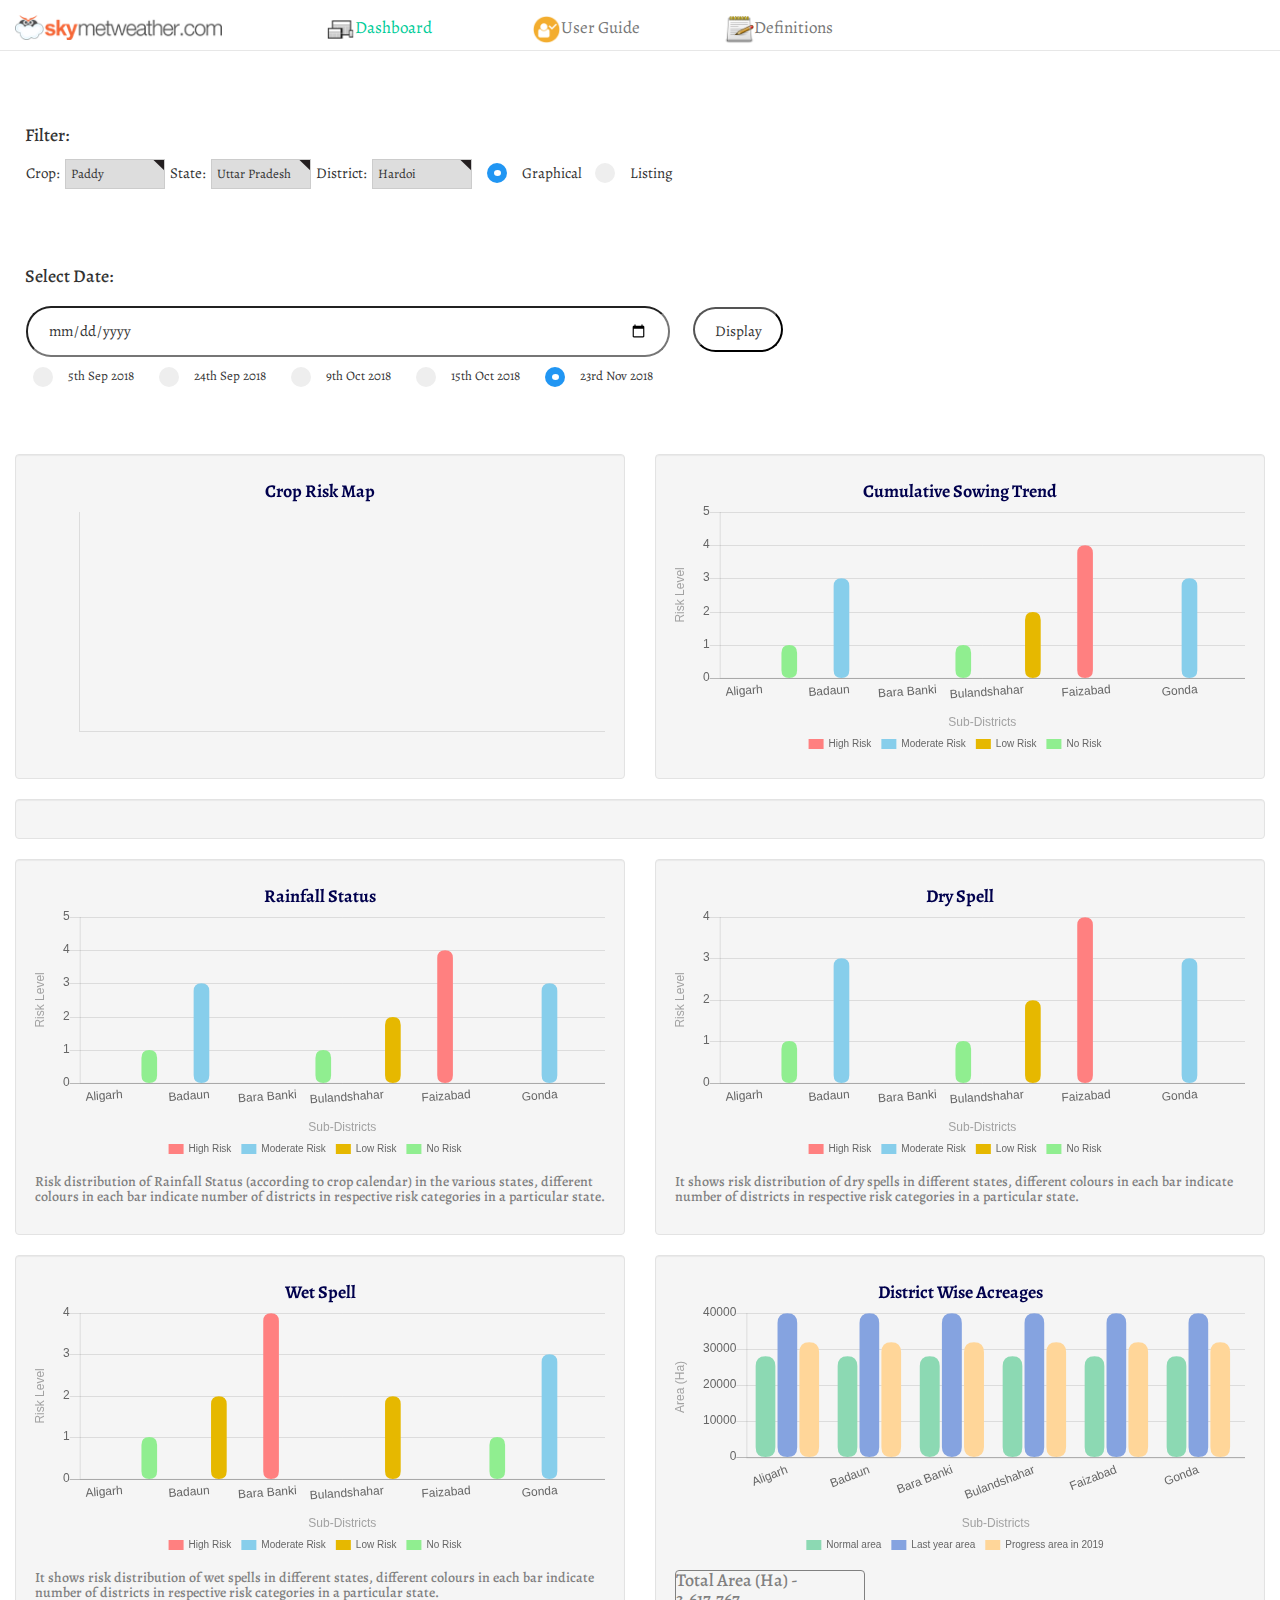
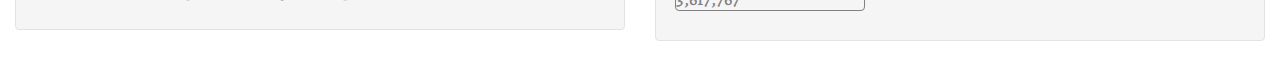
<file: index.html>
<!DOCTYPE html>
<html>
<head><link rel="shortcut icon" href="images/favicon.ico" type="image/x-icon">
<link rel="icon" href="images/favicon.ico" type="image/x-icon">
<link href="https://fonts.googleapis.com/css?family=Jua" rel="stylesheet">
<link href="https://fonts.googleapis.com/css?family=Alegreya" rel="stylesheet">

<meta charset="UTF-8">
<meta name="viewport" content="width=device-width, initial-scale=1">
  <link rel="stylesheet" href="https://maxcdn.bootstrapcdn.com/bootstrap/3.3.7/css/bootstrap.min.css">

  <title>Gramover</title>
  <link rel="stylesheet" href="style1.css">
  <link rel="stylesheet" href="style2.css">
  <link rel="stylesheet" href="style3.css">
</head>
<body style="font-family: 'Alegreya', sans-serif; font-size: 15px;">

<nav class="navbar navbar-expand-lg navbar-default navbar-fixed-top scrolling-navbar" style="background-color: white;">
  <div class="container-fluid">
    <div class="navbar-header">
      <button type="button" class="navbar-toggle" data-toggle="collapse" data-target="#myNavbar">
        <span class="icon-bar"></span>
        <span class="icon-bar"></span>
        <span class="icon-bar"></span>                        
      </button>
      
      <a class="navbar-brand" href="index2.html"> 
      <img src="skymet logo.png" style="display: inline-block; height: 125%;">
      <span style="display: inline-block;"> </span>
      </a>
    </div>
    <div class="collapse navbar-collapse" id="myNavbar">
      <ul class="nav navbar-nav">
        <li><a class="navbar-brand" href="#" style="color: #00cc99; background-color: default; text-shadow: 2px;font-family: 'Alegreya', serif;font-size: 17px; margin-left: 30px;"><img src="dashboard.png" style="display: inline-block; height: 145%;">Dashboard</a></li>
        <li><a class="navbar-brand" href="#" style="background-color: default;font-family: 'Alegreya',serif;font-size:17px; margin-left: 30px;"><img src="userguide.png" style="display: inline-block; height: 145%;">User Guide</a></li>
        <li><a class="navbar-brand" href="#" style="background-color: default;font-family: 'Alegreya', serif;font-size: 17px;"><img src="def.png" style="display: inline-block; height: 145%;margin-left: 30px;">Definitions</a></li>
      </ul>
    </div>
  </div>
</nav>
<div class="container-fluid">
  <div class="row">
<div class="flex-container1">

<div class="col-sm-12 col-lg-6 filter">
<h5 style="font-size: 18px;">Filter: </h5> <br>
 Crop:
  <select id="crop" name="crop">
     <option>Paddy</option>
     <option>Guar</option>
     <option>Cotton</option>
     <option>Maize</option>
     <option>Cowpea</option>
     <option>Bajra</option>
</select>
State:
<select id="state" name="state">
    <option>Uttar Pradesh</option>
      <option>Jharkhand</option>
      <option>Haryana</option>
      <option>Punjab</option>
      <option>Rajasthan</option>
      <option>Gujarat</option>
   
</select>
District:
<select id="district" name="district">
    <option>Hardoi</option>
      <option>Fatehpur</option>
      <option>Bulandsheher</option>
      <option>Faizabad</option>
      <option>Gorakhpur</option>
      <option>Goda</option> 
</select> 
<label class="container2">Graphical
  <input type="radio" checked="checked" name="radio">
  <span class="checkmark"></span>
</label>
<label class="container2">Listing
  <input type="radio" name="radio">
  <span class="checkmark"></span>
</label>
</div>

<div class="col-sm-12 lg-6 date">
<h5 style="font-size: 18px;">Select Date: </h5> <br>
<input type="date" name="random">
<input type="Submit" value="Display">
<div class="datecheck">
<label class="container3">5th Sep 2018
  <input type="radio" checked="checked" name="radio1">
  <span class="checkmark1"></span>
</label>
<label class="container3">24th Sep 2018
  <input type="radio" name="radio1">
  <span class="checkmark1"></span>
</label>
<label class="container3">9th Oct 2018
  <input type="radio" checked="checked" name="radio1">
  <span class="checkmark1"></span>
</label>
<label class="container3">15th Oct 2018
  <input type="radio" name="radio1">
  <span class="checkmark1"></span>
</label>
<label class="container3">23rd Nov 2018
  <input type="radio" checked="checked" name="radio1">
  <span class="checkmark1"></span>
</label>

</div>
</div>
</div>
</div>
</div>
<script src="https://code.jquery.com/jquery-3.1.1.min.js"></script>
<script src="https://code.highcharts.com/highcharts.js"></script>
<script src="https://code.highcharts.com/highcharts-more.js"></script>
<script src="https://code.highcharts.com/modules/exporting.js"></script>
<script src="https://code.highcharts.com/modules/data.js"></script>
<script src="https://code.highcharts.com/modules/drilldown.js"></script>


<div class="container-fluid">
  <div class="row">
<div class="chart-container"> 
      <div class="col-sm-6"><div class="well">
    <canvas id="bar-chartcanvas"></canvas></div>
  </div>
<div class="col-sm-6"><div class="well">
  <canvas id="bar-chartcanvas2"></canvas></div>
</div></div>
</div></div>


<div class="container-fluid">
  <div class="row">
    <div class="col-sm-12"><div class= "well">
<div id="container7"></div></div>
</div></div></div>


<div class="container-fluid">
  <div class="row">
    <div class="col-sm-6"><div class="well">
      <canvas id="bar-chartcanvas3"></canvas>
<h4 style="font-size: 14px; color: grey;">Risk distribution of Rainfall Status (according to crop calendar) in the various states, different colours in each bar indicate number of districts in respective risk categories in a particular state.</h4>
    </div>
    </div>
    <div class="col-sm-6"><div class="well">
      <canvas id="bar-chartcanvas4"></canvas>
<h4 style="font-size: 14px; color: grey;">It shows risk distribution of dry spells in different states, different colours in each bar indicate number of districts in respective risk categories in a particular state.</h4>
    </div>
    </div></div></div>


<div class="container-fluid">
  <div class="row">
    <div class="col-sm-6"><div class="well">
      <canvas id="bar-chartcanvas5"></canvas>
<h4 style="font-size: 14px; color: grey;">It shows risk distribution of wet spells in different states, different colours in each bar indicate number of districts in respective risk categories in a particular state.</h4>
    </div>
    </div>
    <div class="col-sm-6"><div class="well">
      <canvas id="bar-chartcanvas6"></canvas>
      <h4 style="font-size: 18px; color: grey; border: 1px solid;border-color: grey; width: 190px;border-radius: 4px;"> Total Area (Ha) - 3,617,767 </h4>
    </div>
    </div></div></div>

 <script src="js/jquery.min.js"></script>
    <script src="js/Chart.min.js"></script>
    <script type="text/javascript" charset="utf-8" src="js/Chart.extensions.js"></script>
<script src="js/bar.js"></script>
<script src="js/index4.js"></script>
  <script src="js/index3.js"></script>
   <script  src="js/index2.js"></script>
  <script  src="js/index1.js"></script> 
  <script src="https://ajax.googleapis.com/ajax/libs/jquery/3.3.1/jquery.min.js"></script>
  <script src="https://maxcdn.bootstrapcdn.com/bootstrap/3.3.7/js/bootstrap.min.js"></script>

</body>
</html>
</file>
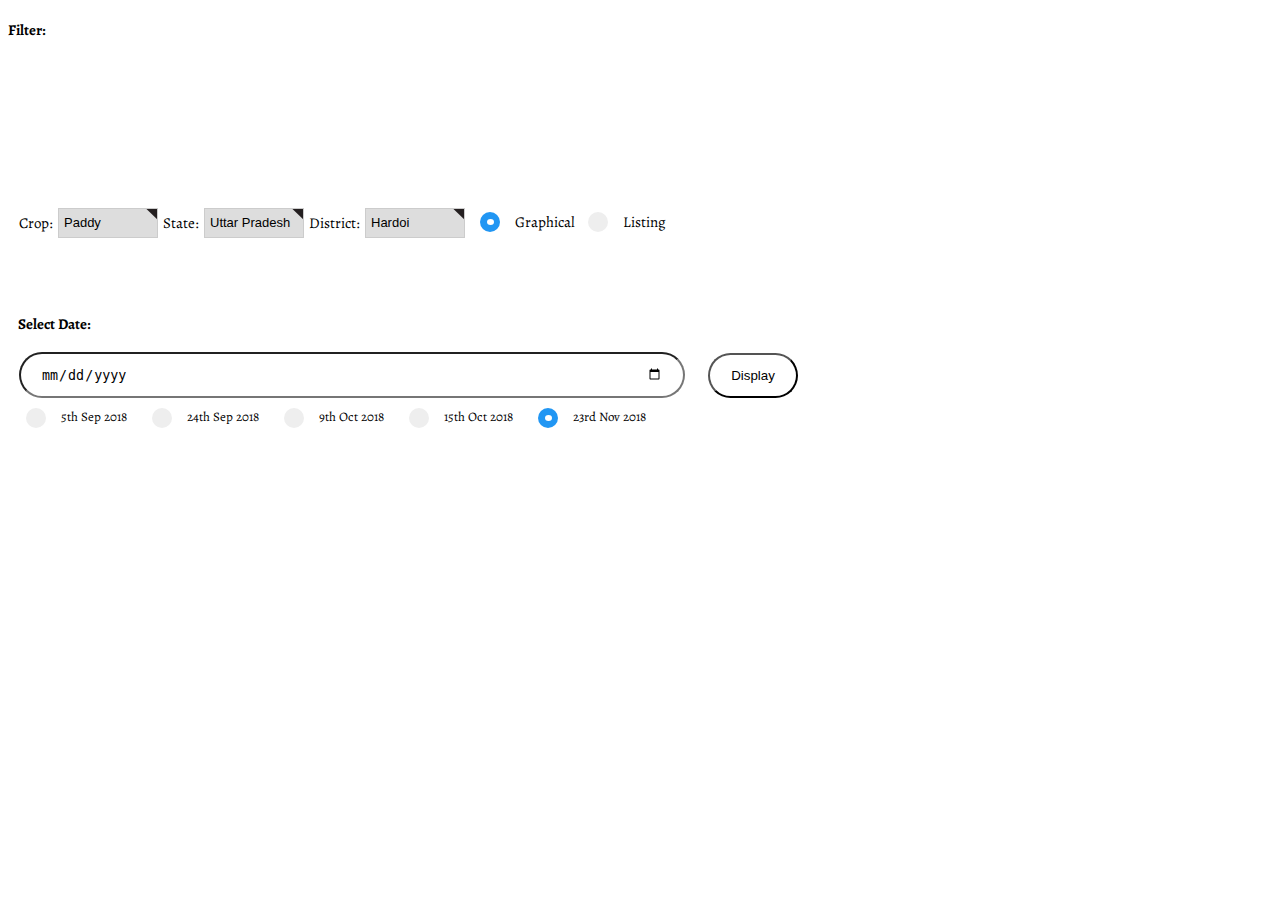
<file: index3.html>
<!DOCTYPE html>
 <html>
 <head>
 <link rel="stylesheet" type="text/css" href="style3.css">
 <link href="https://fonts.googleapis.com/css?family=Alegreya" rel="stylesheet">
 </head>
 <body style="font-family: 'Alegreya', sans-serif; font-size: 15px;">
  <h4 style="font-family: 'Alegreya', sans-serif; font-size: 15px;">Filter:</h4>
<div class="flex-container1">
<div class="filter">
 Crop:
  <select id="crop" name="crop">
     <option>Paddy</option>
     <option>Guar</option>
     <option>Cotton</option>
     <option>Maize</option>
     <option>Cowpea</option>
     <option>Bajra</option>
</select>
State:
<select id="state" name="state">
    <option>Uttar Pradesh</option>
      <option>Jharkhand</option>
      <option>Haryana</option>
      <option>Punjab</option>
      <option>Rajasthan</option>
      <option>Gujarat</option>
   
</select>
District:
<select id="district" name="district">
    <option>Hardoi</option>
      <option>Fatehpur</option>
      <option>Bulandsheher</option>
      <option>Faizabad</option>
      <option>Gorakhpur</option>
      <option>Goda</option> 
</select>
<label class="container2">Graphical
  <input type="radio" checked="checked" name="radio">
  <span class="checkmark"></span>
</label>
<label class="container2">Listing
  <input type="radio" name="radio">
  <span class="checkmark"></span>
</label>
</div>

<div class="date">
<h5 style="font-size: 15px;">Select Date: </h5> <br>
<input type="date" name="random">
<input type="Submit" value="Display">
<div class="datecheck">
<label class="container3">5th Sep 2018
  <input type="radio" checked="checked" name="radio1">
  <span class="checkmark"></span>
</label>
<label class="container3">24th Sep 2018
  <input type="radio" name="radio1">
  <span class="checkmark1"></span>
</label>
<label class="container3">9th Oct 2018
  <input type="radio" checked="checked" name="radio1">
  <span class="checkmark1"></span>
</label>
<label class="container3">15th Oct 2018
  <input type="radio" name="radio1">
  <span class="checkmark1"></span>
</label>
<label class="container3">23rd Nov 2018
  <input type="radio" checked="checked" name="radio1">
  <span class="checkmark1"></span>
</label>


</div>
</div>

</div>
 </body>
 </html>
</file>
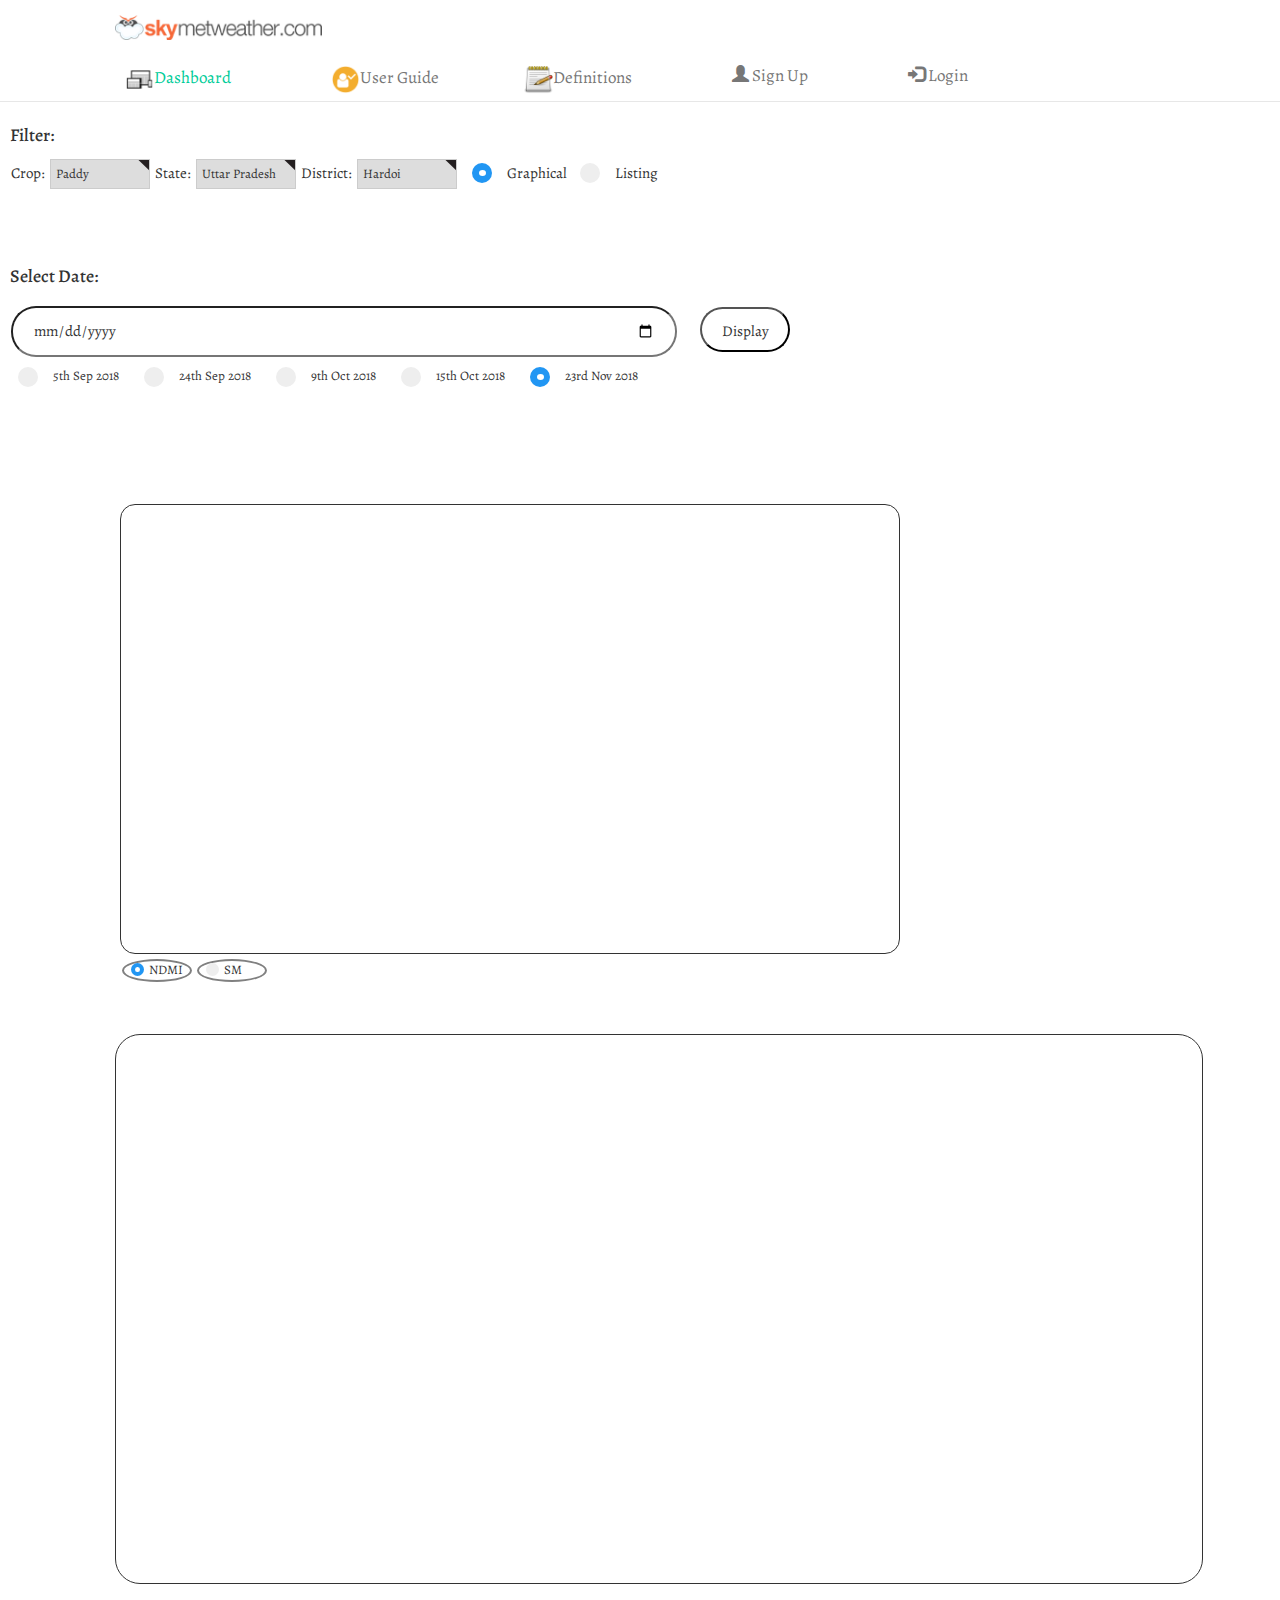
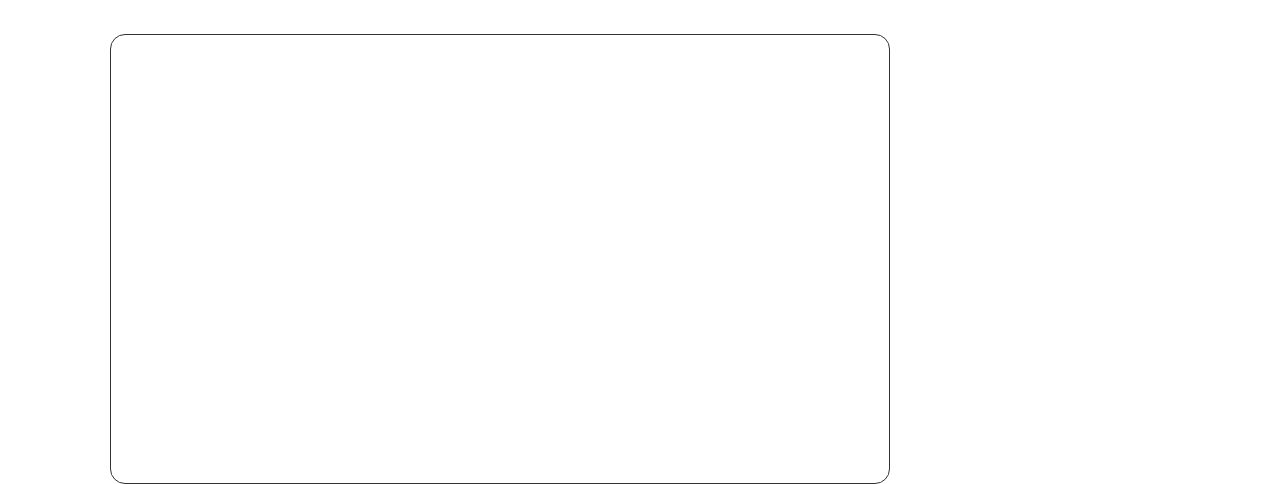
<file: index4.html>
<!DOCTYPE html>
<html>
<head><link rel="shortcut icon" href="images/favicon.ico" type="image/x-icon">
<link rel="icon" href="images/favicon.ico" type="image/x-icon">
<link href="https://fonts.googleapis.com/css?family=Jua" rel="stylesheet">
<link href="https://fonts.googleapis.com/css?family=Alegreya" rel="stylesheet">
<meta charset="UTF-8">
<meta name="viewport" content="width=device-width, initial-scale=1">
  <link rel="stylesheet" href="https://maxcdn.bootstrapcdn.com/bootstrap/3.3.7/css/bootstrap.min.css">
  <script src="https://ajax.googleapis.com/ajax/libs/jquery/3.3.1/jquery.min.js"></script>
  <script src="https://maxcdn.bootstrapcdn.com/bootstrap/3.3.7/js/bootstrap.min.js"></script>
  <title>Gramover</title>
  <link rel="stylesheet" href="style1.css">
  <link rel="stylesheet" href="style2.css">
  <link rel="stylesheet" href="style3.css">

<style>
.flex-container {
  display: flex;
  background-color: white;
  flex-wrap: wrap;
  align-items: stretch;
  margin-top: 10px;
  margin-left: 80px;
  padding: 10px;
}

.flex-container > div {
  background-color: #f1f1f1;
  margin: 30px;
}
</style>
</head>
<body style="font-family: 'Alegreya', sans-serif; font-size: 15px;">

<nav class="navbar navbar-expand-lg navbar-default navbar-fixed-top scrolling-navbar" style="background-color: white;">
  <div class="container-fluid">
    <div class="navbar-header">
      <button type="button" class="navbar-toggle" data-toggle="collapse" data-target="#myNavbar">
        <span class="icon-bar"></span>
        <span class="icon-bar"></span>
        <span class="icon-bar"></span>                        
      </button>
      
      <a class="navbar-brand" href="index2.html"> 
      <img src="skymet logo.png" style="display: inline-block; height: 125%; margin-left: 100px;">
      <span style="display: inline-block;"> </span>
      </a>
    </div>
    <div class="collapse navbar-collapse" id="myNavbar">
      <ul class="nav navbar-nav">
        <li><a class="navbar-brand" href="#" style="color: #00cc99; background-color: default; text-shadow: 2px;font-family: 'Alegreya', serif;font-size: 17px; margin-left: 55px;"><img src="dashboard.png" style="display: inline-block; height: 145%;">Dashboard</a></li>
        <li><a class="navbar-brand" href="#" style="background-color: default;font-family: 'Alegreya',serif;font-size:17px; margin-left: 30px;"><img src="userguide.png" style="display: inline-block; height: 145%;">User Guide</a></li>
        <li><a class="navbar-brand" href="#" style="background-color: default;font-family: 'Alegreya', serif;font-size: 17px;"><img src="def.png" style="display: inline-block; height: 145%;margin-left: 30px;">Definitions</a></li>
      <li><a href="#" style="background-color: default;font-family: 'Alegreya', serif;font-size: 17px;margin-left: 30px;"><span class="glyphicon glyphicon-user" ></span> Sign Up</a></li>
      
        
        <li><a href="#" style="background-color: default;font-family: 'Alegreya', serif;font-size: 17px;margin-left: 30px;"><span class="glyphicon glyphicon-log-in"></span> Login</a></li>
      </ul>
    
    </div>
  </div>
</nav>


<div class="flex-container1">

<div class="filter">
<h5 style="font-size: 18px;">Filter: </h5> <br>
 Crop:
  <select id="crop" name="crop">
     <option>Paddy</option>
     <option>Guar</option>
     <option>Cotton</option>
     <option>Maize</option>
     <option>Cowpea</option>
     <option>Bajra</option>
</select>
State:
<select id="state" name="state">
    <option>Uttar Pradesh</option>
      <option>Jharkhand</option>
      <option>Haryana</option>
      <option>Punjab</option>
      <option>Rajasthan</option>
      <option>Gujarat</option>
   
</select>
District:
<select id="district" name="district">
    <option>Hardoi</option>
      <option>Fatehpur</option>
      <option>Bulandsheher</option>
      <option>Faizabad</option>
      <option>Gorakhpur</option>
      <option>Goda</option> 
</select>
<label class="container2">Graphical
  <input type="radio" checked="checked" name="radio">
  <span class="checkmark"></span>
</label>
<label class="container2">Listing
  <input type="radio" name="radio">
  <span class="checkmark"></span>
</label>
</div>

<div class="date">
<h5 style="font-size: 18px;">Select Date: </h5> <br>
<input type="date" name="random">
<input type="Submit" value="Display">
<div class="datecheck">
<label class="container3">5th Sep 2018
  <input type="radio" checked="checked" name="radio1">
  <span class="checkmark1"></span>
</label>
<label class="container3">24th Sep 2018
  <input type="radio" name="radio1">
  <span class="checkmark1"></span>
</label>
<label class="container3">9th Oct 2018
  <input type="radio" checked="checked" name="radio1">
  <span class="checkmark1"></span>
</label>
<label class="container3">15th Oct 2018
  <input type="radio" name="radio1">
  <span class="checkmark1"></span>
</label>
<label class="container3">23rd Nov 2018
  <input type="radio" checked="checked" name="radio1">
  <span class="checkmark1"></span>
</label>


</div>
</div>

</div>
<script src="https://code.jquery.com/jquery-3.1.1.min.js"></script>
<script src="https://code.highcharts.com/highcharts.js"></script>
<script src="https://code.highcharts.com/highcharts-more.js"></script>
<script src="https://code.highcharts.com/modules/exporting.js"></script>
<script src="https://code.highcharts.com/modules/data.js"></script>
<script src="https://code.highcharts.com/modules/drilldown.js"></script>

<div class="flex-container">
  <div id='riskmap'>
<div id="container6" > </div> 
 <label class="container4">NDMI
  <input type="radio" checked="checked" name="radio2">
  <span class="checkmark2"></span>
</label>
<label class="container4">SM
  <input type="radio" name="radio2">
  <span class="checkmark2"></span>
</label> </div>
<div id="container"></div>
  
</div>


<div id="container7" style="width:85%;border-radius: 25px;
    border: 1.5px ; 
    border-style: solid;padding: 15px; margin: 0 auto;margin-left: 115px;height:550px;"></div>
<div id="container1" style="margin-top: 50px;"></div>
<script src="js/bar.js"></script>
<script src="js/index4.js"></script>
  <script src="js/index3.js"></script>
   <script  src="js/index2.js"></script>
  <script  src="js/index1.js"></script> 



</body>
</html>
</file>
<file: style1.css>
.chart-container {
	overflow: hidden;
	border-color: black;
}
.navbar-nav > li{
  margin-left:40px;
}

.container7 {
  height: 50px;
}
</file>
<file: style2.css>
#container1 {
    border-radius: 15px;
    border: 1.5px ;
    border-style: solid;
padding: 15px; 
width: 780px;
    height: 450px;  
    margin-left: 110px;
}

#container5 {
	border-radius: 15px;
    border: 1.5px ;
    border-style: solid;
padding: 15px; 
width: 780px;
    height: 450px; 
    background-color: white;
    display: inline-block;
}

#container6 {
    border-radius: 15px;
    border: 1.5px ;
    border-style: solid;
padding: 15px; 
width: 780px;
    height: 450px;  
}
#riskmap {
	background-color: white;
}
</file>
<file: style3.css>
select {

  margin : 2px;
  padding: 5px 5px 5px 5px;
  font-size: 13px;
  border: 1px solid #ccc;
  height: 30px;
  -webkit-appearance: none;
  -moz-appearance: none;
  appearance: none;
    background: url("drop.png") no-repeat right #ddd;     
 background-position-x: 70px; 
 width: 100px;
 }


/* CAUTION: IE hackery ahead */


select::-ms-expand { 
    display: none; /* remove default arrow in IE 10 and 11 */
}

/* target Internet Explorer 9 to undo the custom arrow */
@media screen and (min-width:0\0) {
    select {
        background:none\9;
        padding: 5px\9;
    }
}

.container2 {
    display: inline-block;
    position: relative;
    padding-left: 35px;
    margin-bottom: 12px;
    cursor: pointer;
    font-size: 17px;
    -webkit-user-select: none;
    -moz-user-select: none;
    -ms-user-select: none;
    user-select: none;
    margin-left: 10px;
    font-size: 15px;
    font-weight: normal;
}

/* Hide the browser's default radio button */
.container2 input {
    position: absolute;
    opacity: 0;
    cursor: pointer;
}

/* Create a custom radio button */
.checkmark {
    position: absolute;
    top: 0;
    left: 0;
    height: 20px;
    width: 20px;
    background-color: #eee;
    border-radius: 50%;
    border-color: black;
}

/* On mouse-over, add a grey background color */
.container2:hover input ~ .checkmark {
    background-color: #ccc;
}

/* When the radio button is checked, add a blue background */
.container2 input:checked ~ .checkmark {
    background-color: #2196F3 ;
}

/* Create the indicator (the dot/circle - hidden when not checked) */
.checkmark:after {
    content: "";
    position: absolute;
    display: none;
}

/* Show the indicator (dot/circle) when checked */
.container2 input:checked ~ .checkmark:after {
    display: block;
}

/* Style the indicator (dot/circle) */
.container2 .checkmark:after {
  top: 7px;
  left: 7px;
  width: 7px;
  height: 6px;
  border-radius: 50%;
  background: white;
  
}

.filter {
  display: inline-block;
  margin-top: -10px;
  width: 825px;
}


input[type=date] {
    width: 74%;
    border-radius: 25px;
    padding: 12px 20px;
    margin: 8px 0;
    box-sizing: border-box;
    margin-right: 20px;
    cursor: pointer;
}

input[type=submit] {
    background-color: white;
    border-radius: 25px;
    padding: 12px 20px;
    margin: 8px 0;
    box-sizing: border-box;
    width: 90px;
    height: 45px; 
    cursor: pointer;
}


.flex-container1 {
  display: flex;
  background-color: white;
  flex-wrap: wrap;
  align-items: stretch;
  margin-top: 110px;
  margin-left: -45px;
  padding: 1px;
}

.flex-container1 > div {
  background-color: white;
  margin: 55px;

}

.flex-container2 {
  display: flex;
  background-color: white;
  flex-wrap: wrap;
  align-items: stretch;
  margin-top: 10px;
  margin-left: 80px;
  padding: 10px;
  position: relative;
width: 1620px;
height: 400px;
}
.flex-container2 > div {
  background-color: #f1f1f1;
  margin: 30px;
}
.date {
  display: inline-block;
  margin-left: 90px;
  width: 900px;
  margin-top: -30px;
}

h5{
  margin-bottom: -10px;
  margin-top: -40px;
  margin-left: -1px;
}

.container3 {
    display: inline-block;
    position: relative;
    padding-left: 35px;
    margin-bottom: 12px;
    cursor: pointer;
    font-size: 13px;
    font-weight: normal;
    -webkit-user-select: none;
    -moz-user-select: none;
    -ms-user-select: none;
    user-select: none;
    margin-left: 22px;
}

/* Hide the browser's default radio button */
.container3 input {
    position: absolute;
    opacity: 0;
    cursor: pointer;
}

/* Create a custom radio button */
.checkmark1 {
    position: absolute;
    top: 0;
    left: 0;
    height: 20px;
    width: 20px;
    background-color: #eee;
    border-radius: 50%;
    border-color: black;
}

/* On mouse-over, add a grey background color */
.container3:hover input ~ .checkmark1 {
    background-color: #ccc;
}

/* When the radio button is checked, add a blue background */
.container3 input:checked ~ .checkmark1 {
    background-color: #2196F3 ;
}

/* Create the indicator (the dot/circle - hidden when not checked) */
.checkmark1:after {
    content: "";
    position: absolute;
    display: none;
}

/* Show the indicator (dot/circle) when checked */
.container3 input:checked ~ .checkmark1:after {
    display: block;
}

/* Style the indicator (dot/circle) */
.container3 .checkmark1:after {
  top: 7px;
  left: 7px;
  width: 7px;
  height: 6px;
  border-radius: 50%;
  background: white;
  
}

.datecheck {
  margin-left: -15px;
}

.container4 {
    display: inline-block;
    position: relative;
    padding-left: 25px;
    margin-bottom: 12px;
    cursor: pointer;
    font-size: 13px;
    font-weight: normal;
    -webkit-user-select: none;
    -moz-user-select: none;
    -ms-user-select: none;
    user-select: none;
    margin-left: 2px;
    border: solid;
    border-radius: 50%;
    border-color:grey;
    border-width: 2px;
    border-spacing: 2px;
    width: 70px;
    height:23px;
    margin-top: 5px;
}

.container4 input {
    position: absolute;
    opacity: 0;
    cursor: pointer;
}

/* Create a custom radio button */
.checkmark2 {
    position: absolute;
    top: 2.5px;
    left: 7px;
    height: 13px;
    width: 13px;
    background-color: #eee;
    border-radius: 50%;
    border-color: black;
}

/* On mouse-over, add a grey background color */
.container4:hover input ~ .checkmark2 {
    background-color: #ccc;
}

/* When the radio button is checked, add a blue background */
.container4 input:checked ~ .checkmark2 {
    background-color: #2196F3 ;
}

/* Create the indicator (the dot/circle - hidden when not checked) */
.checkmark2:after {
    content: "";
    position: absolute;
    display: none;
}

/* Show the indicator (dot/circle) when checked */
.container4 input:checked ~ .checkmark2:after {
    display: block;
}

/* Style the indicator (dot/circle) */
.container4 .checkmark2:after {
  top: 4px;
  left: 4px;
  width: 4.5px;
  height: 5px;
  border-radius: 50%;
  background: white;
  
}
</file>
